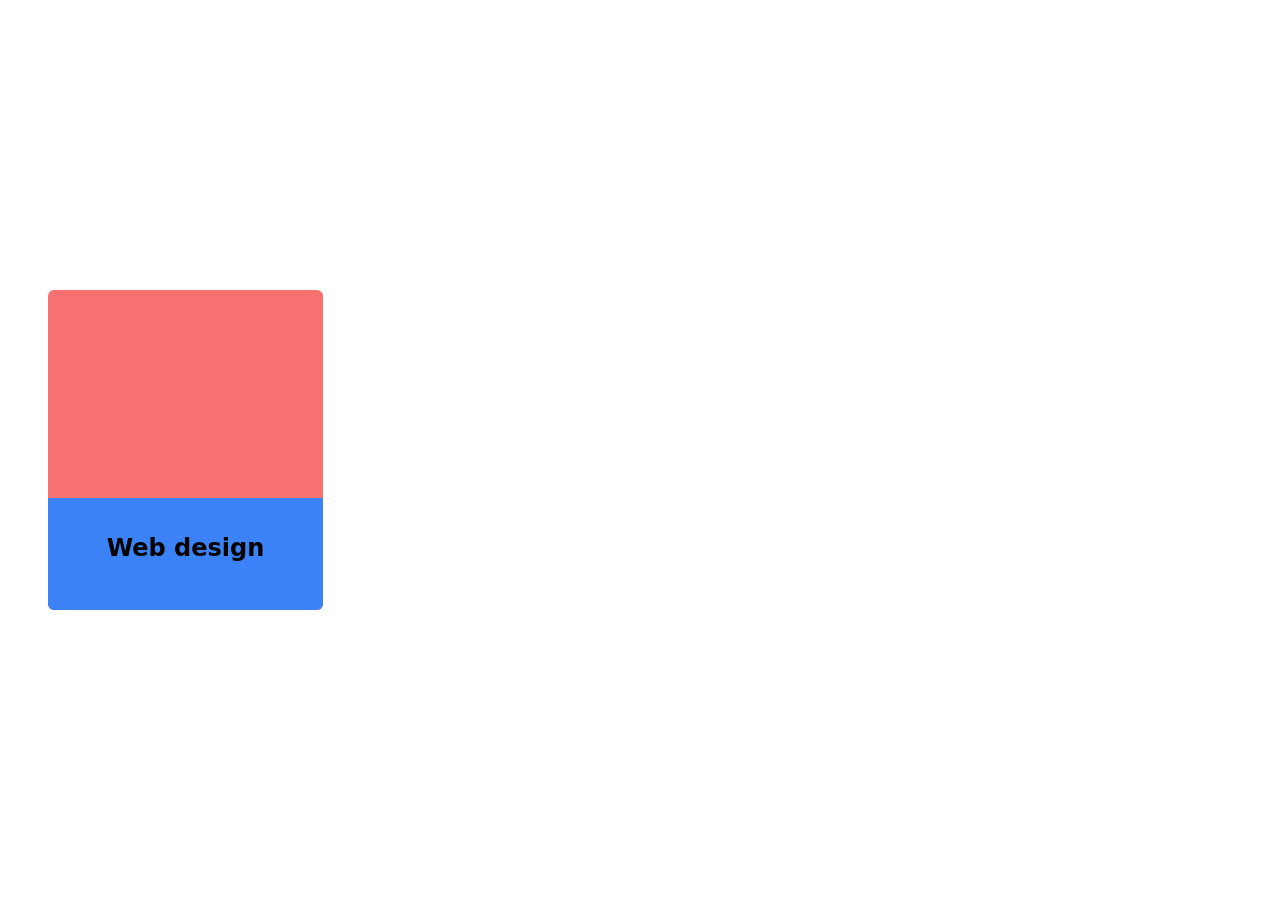
<file: index.html>
<!DOCTYPE html>
<html lang="en">
  <head>
    <meta charset="UTF-8" />
    <meta name="viewport" content="width=device-width, initial-scale=1.0" />
    <title>Document</title>
   <link rel="stylesheet" href="main.css" />
  </head>
  <body class="flex justify-center items-center h-screen mx-12">
    <a
      href="#"
      class="grid md:grid-cols-2 lg:grid-cols-4 w-screen gap-7 max-w-screen-xl"
    >
      <div class="relative h-80 w-full bg-red-400 rounded-md group">
        <div
          class="px-2 flex flex-col justify-center items-center bottom-0 absolute transition-all duration-1000 h-28 w-full rounded-b-md group-hover:h-80 group-hover:rounded-md bg-blue-500"
        >
          <h2 class="text-2xl font-semibold pb-3">Web design</h2>
          <p class="text-center hidden group-hover:block">
            Lorem ipsum dolor sit amet consectetur adipisicing elit. Tenetur,
            non?
          </p>
        </div>
      </div>
    </a>
  </body>
</html>
</file>
<file: main.css>
*, ::before, ::after {
  --tw-border-spacing-x: 0;
  --tw-border-spacing-y: 0;
  --tw-translate-x: 0;
  --tw-translate-y: 0;
  --tw-rotate: 0;
  --tw-skew-x: 0;
  --tw-skew-y: 0;
  --tw-scale-x: 1;
  --tw-scale-y: 1;
  --tw-pan-x:  ;
  --tw-pan-y:  ;
  --tw-pinch-zoom:  ;
  --tw-scroll-snap-strictness: proximity;
  --tw-gradient-from-position:  ;
  --tw-gradient-via-position:  ;
  --tw-gradient-to-position:  ;
  --tw-ordinal:  ;
  --tw-slashed-zero:  ;
  --tw-numeric-figure:  ;
  --tw-numeric-spacing:  ;
  --tw-numeric-fraction:  ;
  --tw-ring-inset:  ;
  --tw-ring-offset-width: 0px;
  --tw-ring-offset-color: #fff;
  --tw-ring-color: rgb(59 130 246 / 0.5);
  --tw-ring-offset-shadow: 0 0 #0000;
  --tw-ring-shadow: 0 0 #0000;
  --tw-shadow: 0 0 #0000;
  --tw-shadow-colored: 0 0 #0000;
  --tw-blur:  ;
  --tw-brightness:  ;
  --tw-contrast:  ;
  --tw-grayscale:  ;
  --tw-hue-rotate:  ;
  --tw-invert:  ;
  --tw-saturate:  ;
  --tw-sepia:  ;
  --tw-drop-shadow:  ;
  --tw-backdrop-blur:  ;
  --tw-backdrop-brightness:  ;
  --tw-backdrop-contrast:  ;
  --tw-backdrop-grayscale:  ;
  --tw-backdrop-hue-rotate:  ;
  --tw-backdrop-invert:  ;
  --tw-backdrop-opacity:  ;
  --tw-backdrop-saturate:  ;
  --tw-backdrop-sepia:  ;
  --tw-contain-size:  ;
  --tw-contain-layout:  ;
  --tw-contain-paint:  ;
  --tw-contain-style:  ;
}

::backdrop {
  --tw-border-spacing-x: 0;
  --tw-border-spacing-y: 0;
  --tw-translate-x: 0;
  --tw-translate-y: 0;
  --tw-rotate: 0;
  --tw-skew-x: 0;
  --tw-skew-y: 0;
  --tw-scale-x: 1;
  --tw-scale-y: 1;
  --tw-pan-x:  ;
  --tw-pan-y:  ;
  --tw-pinch-zoom:  ;
  --tw-scroll-snap-strictness: proximity;
  --tw-gradient-from-position:  ;
  --tw-gradient-via-position:  ;
  --tw-gradient-to-position:  ;
  --tw-ordinal:  ;
  --tw-slashed-zero:  ;
  --tw-numeric-figure:  ;
  --tw-numeric-spacing:  ;
  --tw-numeric-fraction:  ;
  --tw-ring-inset:  ;
  --tw-ring-offset-width: 0px;
  --tw-ring-offset-color: #fff;
  --tw-ring-color: rgb(59 130 246 / 0.5);
  --tw-ring-offset-shadow: 0 0 #0000;
  --tw-ring-shadow: 0 0 #0000;
  --tw-shadow: 0 0 #0000;
  --tw-shadow-colored: 0 0 #0000;
  --tw-blur:  ;
  --tw-brightness:  ;
  --tw-contrast:  ;
  --tw-grayscale:  ;
  --tw-hue-rotate:  ;
  --tw-invert:  ;
  --tw-saturate:  ;
  --tw-sepia:  ;
  --tw-drop-shadow:  ;
  --tw-backdrop-blur:  ;
  --tw-backdrop-brightness:  ;
  --tw-backdrop-contrast:  ;
  --tw-backdrop-grayscale:  ;
  --tw-backdrop-hue-rotate:  ;
  --tw-backdrop-invert:  ;
  --tw-backdrop-opacity:  ;
  --tw-backdrop-saturate:  ;
  --tw-backdrop-sepia:  ;
  --tw-contain-size:  ;
  --tw-contain-layout:  ;
  --tw-contain-paint:  ;
  --tw-contain-style:  ;
}

/*
! tailwindcss v3.4.13 | MIT License | https://tailwindcss.com
*/

/*
1. Prevent padding and border from affecting element width. (https://github.com/mozdevs/cssremedy/issues/4)
2. Allow adding a border to an element by just adding a border-width. (https://github.com/tailwindcss/tailwindcss/pull/116)
*/

*,
::before,
::after {
  box-sizing: border-box;
  /* 1 */
  border-width: 0;
  /* 2 */
  border-style: solid;
  /* 2 */
  border-color: #e5e7eb;
  /* 2 */
}

::before,
::after {
  --tw-content: '';
}

/*
1. Use a consistent sensible line-height in all browsers.
2. Prevent adjustments of font size after orientation changes in iOS.
3. Use a more readable tab size.
4. Use the user's configured `sans` font-family by default.
5. Use the user's configured `sans` font-feature-settings by default.
6. Use the user's configured `sans` font-variation-settings by default.
7. Disable tap highlights on iOS
*/

html,
:host {
  line-height: 1.5;
  /* 1 */
  -webkit-text-size-adjust: 100%;
  /* 2 */
  -moz-tab-size: 4;
  /* 3 */
  -o-tab-size: 4;
     tab-size: 4;
  /* 3 */
  font-family: ui-sans-serif, system-ui, sans-serif, "Apple Color Emoji", "Segoe UI Emoji", "Segoe UI Symbol", "Noto Color Emoji";
  /* 4 */
  font-feature-settings: normal;
  /* 5 */
  font-variation-settings: normal;
  /* 6 */
  -webkit-tap-highlight-color: transparent;
  /* 7 */
}

/*
1. Remove the margin in all browsers.
2. Inherit line-height from `html` so users can set them as a class directly on the `html` element.
*/

body {
  margin: 0;
  /* 1 */
  line-height: inherit;
  /* 2 */
}

/*
1. Add the correct height in Firefox.
2. Correct the inheritance of border color in Firefox. (https://bugzilla.mozilla.org/show_bug.cgi?id=190655)
3. Ensure horizontal rules are visible by default.
*/

hr {
  height: 0;
  /* 1 */
  color: inherit;
  /* 2 */
  border-top-width: 1px;
  /* 3 */
}

/*
Add the correct text decoration in Chrome, Edge, and Safari.
*/

abbr:where([title]) {
  -webkit-text-decoration: underline dotted;
          text-decoration: underline dotted;
}

/*
Remove the default font size and weight for headings.
*/

h1,
h2,
h3,
h4,
h5,
h6 {
  font-size: inherit;
  font-weight: inherit;
}

/*
Reset links to optimize for opt-in styling instead of opt-out.
*/

a {
  color: inherit;
  text-decoration: inherit;
}

/*
Add the correct font weight in Edge and Safari.
*/

b,
strong {
  font-weight: bolder;
}

/*
1. Use the user's configured `mono` font-family by default.
2. Use the user's configured `mono` font-feature-settings by default.
3. Use the user's configured `mono` font-variation-settings by default.
4. Correct the odd `em` font sizing in all browsers.
*/

code,
kbd,
samp,
pre {
  font-family: ui-monospace, SFMono-Regular, Menlo, Monaco, Consolas, "Liberation Mono", "Courier New", monospace;
  /* 1 */
  font-feature-settings: normal;
  /* 2 */
  font-variation-settings: normal;
  /* 3 */
  font-size: 1em;
  /* 4 */
}

/*
Add the correct font size in all browsers.
*/

small {
  font-size: 80%;
}

/*
Prevent `sub` and `sup` elements from affecting the line height in all browsers.
*/

sub,
sup {
  font-size: 75%;
  line-height: 0;
  position: relative;
  vertical-align: baseline;
}

sub {
  bottom: -0.25em;
}

sup {
  top: -0.5em;
}

/*
1. Remove text indentation from table contents in Chrome and Safari. (https://bugs.chromium.org/p/chromium/issues/detail?id=999088, https://bugs.webkit.org/show_bug.cgi?id=201297)
2. Correct table border color inheritance in all Chrome and Safari. (https://bugs.chromium.org/p/chromium/issues/detail?id=935729, https://bugs.webkit.org/show_bug.cgi?id=195016)
3. Remove gaps between table borders by default.
*/

table {
  text-indent: 0;
  /* 1 */
  border-color: inherit;
  /* 2 */
  border-collapse: collapse;
  /* 3 */
}

/*
1. Change the font styles in all browsers.
2. Remove the margin in Firefox and Safari.
3. Remove default padding in all browsers.
*/

button,
input,
optgroup,
select,
textarea {
  font-family: inherit;
  /* 1 */
  font-feature-settings: inherit;
  /* 1 */
  font-variation-settings: inherit;
  /* 1 */
  font-size: 100%;
  /* 1 */
  font-weight: inherit;
  /* 1 */
  line-height: inherit;
  /* 1 */
  letter-spacing: inherit;
  /* 1 */
  color: inherit;
  /* 1 */
  margin: 0;
  /* 2 */
  padding: 0;
  /* 3 */
}

/*
Remove the inheritance of text transform in Edge and Firefox.
*/

button,
select {
  text-transform: none;
}

/*
1. Correct the inability to style clickable types in iOS and Safari.
2. Remove default button styles.
*/

button,
input:where([type='button']),
input:where([type='reset']),
input:where([type='submit']) {
  -webkit-appearance: button;
  /* 1 */
  background-color: transparent;
  /* 2 */
  background-image: none;
  /* 2 */
}

/*
Use the modern Firefox focus style for all focusable elements.
*/

:-moz-focusring {
  outline: auto;
}

/*
Remove the additional `:invalid` styles in Firefox. (https://github.com/mozilla/gecko-dev/blob/2f9eacd9d3d995c937b4251a5557d95d494c9be1/layout/style/res/forms.css#L728-L737)
*/

:-moz-ui-invalid {
  box-shadow: none;
}

/*
Add the correct vertical alignment in Chrome and Firefox.
*/

progress {
  vertical-align: baseline;
}

/*
Correct the cursor style of increment and decrement buttons in Safari.
*/

::-webkit-inner-spin-button,
::-webkit-outer-spin-button {
  height: auto;
}

/*
1. Correct the odd appearance in Chrome and Safari.
2. Correct the outline style in Safari.
*/

[type='search'] {
  -webkit-appearance: textfield;
  /* 1 */
  outline-offset: -2px;
  /* 2 */
}

/*
Remove the inner padding in Chrome and Safari on macOS.
*/

::-webkit-search-decoration {
  -webkit-appearance: none;
}

/*
1. Correct the inability to style clickable types in iOS and Safari.
2. Change font properties to `inherit` in Safari.
*/

::-webkit-file-upload-button {
  -webkit-appearance: button;
  /* 1 */
  font: inherit;
  /* 2 */
}

/*
Add the correct display in Chrome and Safari.
*/

summary {
  display: list-item;
}

/*
Removes the default spacing and border for appropriate elements.
*/

blockquote,
dl,
dd,
h1,
h2,
h3,
h4,
h5,
h6,
hr,
figure,
p,
pre {
  margin: 0;
}

fieldset {
  margin: 0;
  padding: 0;
}

legend {
  padding: 0;
}

ol,
ul,
menu {
  list-style: none;
  margin: 0;
  padding: 0;
}

/*
Reset default styling for dialogs.
*/

dialog {
  padding: 0;
}

/*
Prevent resizing textareas horizontally by default.
*/

textarea {
  resize: vertical;
}

/*
1. Reset the default placeholder opacity in Firefox. (https://github.com/tailwindlabs/tailwindcss/issues/3300)
2. Set the default placeholder color to the user's configured gray 400 color.
*/

input::-moz-placeholder, textarea::-moz-placeholder {
  opacity: 1;
  /* 1 */
  color: #9ca3af;
  /* 2 */
}

input::placeholder,
textarea::placeholder {
  opacity: 1;
  /* 1 */
  color: #9ca3af;
  /* 2 */
}

/*
Set the default cursor for buttons.
*/

button,
[role="button"] {
  cursor: pointer;
}

/*
Make sure disabled buttons don't get the pointer cursor.
*/

:disabled {
  cursor: default;
}

/*
1. Make replaced elements `display: block` by default. (https://github.com/mozdevs/cssremedy/issues/14)
2. Add `vertical-align: middle` to align replaced elements more sensibly by default. (https://github.com/jensimmons/cssremedy/issues/14#issuecomment-634934210)
   This can trigger a poorly considered lint error in some tools but is included by design.
*/

img,
svg,
video,
canvas,
audio,
iframe,
embed,
object {
  display: block;
  /* 1 */
  vertical-align: middle;
  /* 2 */
}

/*
Constrain images and videos to the parent width and preserve their intrinsic aspect ratio. (https://github.com/mozdevs/cssremedy/issues/14)
*/

img,
video {
  max-width: 100%;
  height: auto;
}

/* Make elements with the HTML hidden attribute stay hidden by default */

[hidden] {
  display: none;
}

.invisible {
  visibility: hidden;
}

.absolute {
  position: absolute;
}

.relative {
  position: relative;
}

.inset-0 {
  inset: 0px;
}

.bottom-0 {
  bottom: 0px;
}

.left-0 {
  left: 0px;
}

.right-0 {
  right: 0px;
}

.top-0 {
  top: 0px;
}

.z-10 {
  z-index: 10;
}

.order-1 {
  order: 1;
}

.order-2 {
  order: 2;
}

.mx-5 {
  margin-left: 1.25rem;
  margin-right: 1.25rem;
}

.mx-2 {
  margin-left: 0.5rem;
  margin-right: 0.5rem;
}

.mx-20 {
  margin-left: 5rem;
  margin-right: 5rem;
}

.mx-12 {
  margin-left: 3rem;
  margin-right: 3rem;
}

.mx-16 {
  margin-left: 4rem;
  margin-right: 4rem;
}

.mb-4 {
  margin-bottom: 1rem;
}

.mb-6 {
  margin-bottom: 1.5rem;
}

.mt-10 {
  margin-top: 2.5rem;
}

.mt-20 {
  margin-top: 5rem;
}

.inline {
  display: inline;
}

.flex {
  display: flex;
}

.grid {
  display: grid;
}

.hidden {
  display: none;
}

.h-0 {
  height: 0px;
}

.h-1 {
  height: 0.25rem;
}

.h-10 {
  height: 2.5rem;
}

.h-12 {
  height: 3rem;
}

.h-16 {
  height: 4rem;
}

.h-2 {
  height: 0.5rem;
}

.h-20 {
  height: 5rem;
}

.h-3 {
  height: 0.75rem;
}

.h-4 {
  height: 1rem;
}

.h-40 {
  height: 10rem;
}

.h-5 {
  height: 1.25rem;
}

.h-6 {
  height: 1.5rem;
}

.h-8 {
  height: 2rem;
}

.h-full {
  height: 100%;
}

.h-screen {
  height: 100vh;
}

.h-80 {
  height: 20rem;
}

.h-fit {
  height: -moz-fit-content;
  height: fit-content;
}

.h-24 {
  height: 6rem;
}

.h-28 {
  height: 7rem;
}

.w-0 {
  width: 0px;
}

.w-1 {
  width: 0.25rem;
}

.w-1\/2 {
  width: 50%;
}

.w-10 {
  width: 2.5rem;
}

.w-12 {
  width: 3rem;
}

.w-16 {
  width: 4rem;
}

.w-2 {
  width: 0.5rem;
}

.w-20 {
  width: 5rem;
}

.w-3 {
  width: 0.75rem;
}

.w-4 {
  width: 1rem;
}

.w-5 {
  width: 1.25rem;
}

.w-6 {
  width: 1.5rem;
}

.w-64 {
  width: 16rem;
}

.w-8 {
  width: 2rem;
}

.w-full {
  width: 100%;
}

.w-60 {
  width: 15rem;
}

.w-screen {
  width: 100vw;
}

.w-24 {
  width: 6rem;
}

.max-w-lg {
  max-width: 32rem;
}

.max-w-screen-2xl {
  max-width: 1536px;
}

.max-w-screen-xl {
  max-width: 1280px;
}

.grow {
  flex-grow: 1;
}

.translate-x-4 {
  --tw-translate-x: 1rem;
  transform: translate(var(--tw-translate-x), var(--tw-translate-y)) rotate(var(--tw-rotate)) skewX(var(--tw-skew-x)) skewY(var(--tw-skew-y)) scaleX(var(--tw-scale-x)) scaleY(var(--tw-scale-y));
}

.translate-y-0 {
  --tw-translate-y: 0px;
  transform: translate(var(--tw-translate-x), var(--tw-translate-y)) rotate(var(--tw-rotate)) skewX(var(--tw-skew-x)) skewY(var(--tw-skew-y)) scaleX(var(--tw-scale-x)) scaleY(var(--tw-scale-y));
}

.translate-y-20 {
  --tw-translate-y: 5rem;
  transform: translate(var(--tw-translate-x), var(--tw-translate-y)) rotate(var(--tw-rotate)) skewX(var(--tw-skew-x)) skewY(var(--tw-skew-y)) scaleX(var(--tw-scale-x)) scaleY(var(--tw-scale-y));
}

.translate-y-5 {
  --tw-translate-y: 1.25rem;
  transform: translate(var(--tw-translate-x), var(--tw-translate-y)) rotate(var(--tw-rotate)) skewX(var(--tw-skew-x)) skewY(var(--tw-skew-y)) scaleX(var(--tw-scale-x)) scaleY(var(--tw-scale-y));
}

.rotate-45 {
  --tw-rotate: 45deg;
  transform: translate(var(--tw-translate-x), var(--tw-translate-y)) rotate(var(--tw-rotate)) skewX(var(--tw-skew-x)) skewY(var(--tw-skew-y)) scaleX(var(--tw-scale-x)) scaleY(var(--tw-scale-y));
}

.scale-50 {
  --tw-scale-x: .5;
  --tw-scale-y: .5;
  transform: translate(var(--tw-translate-x), var(--tw-translate-y)) rotate(var(--tw-rotate)) skewX(var(--tw-skew-x)) skewY(var(--tw-skew-y)) scaleX(var(--tw-scale-x)) scaleY(var(--tw-scale-y));
}

.scale-75 {
  --tw-scale-x: .75;
  --tw-scale-y: .75;
  transform: translate(var(--tw-translate-x), var(--tw-translate-y)) rotate(var(--tw-rotate)) skewX(var(--tw-skew-x)) skewY(var(--tw-skew-y)) scaleX(var(--tw-scale-x)) scaleY(var(--tw-scale-y));
}

.scale-x-50 {
  --tw-scale-x: .5;
  transform: translate(var(--tw-translate-x), var(--tw-translate-y)) rotate(var(--tw-rotate)) skewX(var(--tw-skew-x)) skewY(var(--tw-skew-y)) scaleX(var(--tw-scale-x)) scaleY(var(--tw-scale-y));
}

.scale-y-50 {
  --tw-scale-y: .5;
  transform: translate(var(--tw-translate-x), var(--tw-translate-y)) rotate(var(--tw-rotate)) skewX(var(--tw-skew-x)) skewY(var(--tw-skew-y)) scaleX(var(--tw-scale-x)) scaleY(var(--tw-scale-y));
}

.scale-y-75 {
  --tw-scale-y: .75;
  transform: translate(var(--tw-translate-x), var(--tw-translate-y)) rotate(var(--tw-rotate)) skewX(var(--tw-skew-x)) skewY(var(--tw-skew-y)) scaleX(var(--tw-scale-x)) scaleY(var(--tw-scale-y));
}

.transform {
  transform: translate(var(--tw-translate-x), var(--tw-translate-y)) rotate(var(--tw-rotate)) skewX(var(--tw-skew-x)) skewY(var(--tw-skew-y)) scaleX(var(--tw-scale-x)) scaleY(var(--tw-scale-y));
}

@keyframes bounce {
  0%, 100% {
    transform: translateY(-25%);
    animation-timing-function: cubic-bezier(0.8,0,1,1);
  }

  50% {
    transform: none;
    animation-timing-function: cubic-bezier(0,0,0.2,1);
  }
}

.animate-bounce {
  animation: bounce 1s infinite;
}

@keyframes ping {
  75%, 100% {
    transform: scale(2);
    opacity: 0;
  }
}

.animate-ping {
  animation: ping 1s cubic-bezier(0, 0, 0.2, 1) infinite;
}

@keyframes pulse {
  50% {
    opacity: .5;
  }
}

.animate-pulse {
  animation: pulse 2s cubic-bezier(0.4, 0, 0.6, 1) infinite;
}

@keyframes spin {
  to {
    transform: rotate(360deg);
  }
}

.animate-spin {
  animation: spin 1s linear infinite;
}

.cursor-pointer {
  cursor: pointer;
}

.grid-cols-2 {
  grid-template-columns: repeat(2, minmax(0, 1fr));
}

.grid-cols-3 {
  grid-template-columns: repeat(3, minmax(0, 1fr));
}

.grid-cols-4 {
  grid-template-columns: repeat(4, minmax(0, 1fr));
}

.flex-col {
  flex-direction: column;
}

.items-center {
  align-items: center;
}

.justify-center {
  justify-content: center;
}

.gap-1 {
  gap: 0.25rem;
}

.gap-10 {
  gap: 2.5rem;
}

.gap-3 {
  gap: 0.75rem;
}

.gap-4 {
  gap: 1rem;
}

.gap-2 {
  gap: 0.5rem;
}

.gap-5 {
  gap: 1.25rem;
}

.gap-6 {
  gap: 1.5rem;
}

.gap-7 {
  gap: 1.75rem;
}

.space-x-1 > :not([hidden]) ~ :not([hidden]) {
  --tw-space-x-reverse: 0;
  margin-right: calc(0.25rem * var(--tw-space-x-reverse));
  margin-left: calc(0.25rem * calc(1 - var(--tw-space-x-reverse)));
}

.space-x-2 > :not([hidden]) ~ :not([hidden]) {
  --tw-space-x-reverse: 0;
  margin-right: calc(0.5rem * var(--tw-space-x-reverse));
  margin-left: calc(0.5rem * calc(1 - var(--tw-space-x-reverse)));
}

.space-x-4 > :not([hidden]) ~ :not([hidden]) {
  --tw-space-x-reverse: 0;
  margin-right: calc(1rem * var(--tw-space-x-reverse));
  margin-left: calc(1rem * calc(1 - var(--tw-space-x-reverse)));
}

.rounded {
  border-radius: 0.25rem;
}

.rounded-full {
  border-radius: 9999px;
}

.rounded-lg {
  border-radius: 0.5rem;
}

.rounded-md {
  border-radius: 0.375rem;
}

.rounded-s-md {
  border-start-start-radius: 0.375rem;
  border-end-start-radius: 0.375rem;
}

.rounded-l-md {
  border-top-left-radius: 0.375rem;
  border-bottom-left-radius: 0.375rem;
}

.rounded-e-md {
  border-start-end-radius: 0.375rem;
  border-end-end-radius: 0.375rem;
}

.rounded-e-xl {
  border-start-end-radius: 0.75rem;
  border-end-end-radius: 0.75rem;
}

.rounded-s-2xl {
  border-start-start-radius: 1rem;
  border-end-start-radius: 1rem;
}

.rounded-t-3xl {
  border-top-left-radius: 1.5rem;
  border-top-right-radius: 1.5rem;
}

.rounded-b-md {
  border-bottom-right-radius: 0.375rem;
  border-bottom-left-radius: 0.375rem;
}

.rounded-ss-md {
  border-start-start-radius: 0.375rem;
}

.rounded-se-lg {
  border-start-end-radius: 0.5rem;
}

.rounded-ee-xl {
  border-end-end-radius: 0.75rem;
}

.rounded-tl {
  border-top-left-radius: 0.25rem;
}

.rounded-tl-lg {
  border-top-left-radius: 0.5rem;
}

.rounded-bl-lg {
  border-bottom-left-radius: 0.5rem;
}

.border {
  border-width: 1px;
}

.border-2 {
  border-width: 2px;
}

.border-4 {
  border-width: 4px;
}

.border-8 {
  border-width: 8px;
}

.border-b-0 {
  border-bottom-width: 0px;
}

.border-l-8 {
  border-left-width: 8px;
}

.border-r-8 {
  border-right-width: 8px;
}

.border-t-8 {
  border-top-width: 8px;
}

.border-dashed {
  border-style: dashed;
}

.border-dotted {
  border-style: dotted;
}

.border-blue-500 {
  --tw-border-opacity: 1;
  border-color: rgb(59 130 246 / var(--tw-border-opacity));
}

.border-white {
  --tw-border-opacity: 1;
  border-color: rgb(255 255 255 / var(--tw-border-opacity));
}

.border-l-transparent {
  border-left-color: transparent;
}

.border-r-transparent {
  border-right-color: transparent;
}

.border-t-blue-500 {
  --tw-border-opacity: 1;
  border-top-color: rgb(59 130 246 / var(--tw-border-opacity));
}

.border-t-transparent {
  border-top-color: transparent;
}

.bg-blue-400 {
  --tw-bg-opacity: 1;
  background-color: rgb(96 165 250 / var(--tw-bg-opacity));
}

.bg-blue-500 {
  --tw-bg-opacity: 1;
  background-color: rgb(59 130 246 / var(--tw-bg-opacity));
}

.bg-gray-100 {
  --tw-bg-opacity: 1;
  background-color: rgb(243 244 246 / var(--tw-bg-opacity));
}

.bg-gray-200 {
  --tw-bg-opacity: 1;
  background-color: rgb(229 231 235 / var(--tw-bg-opacity));
}

.bg-gray-900 {
  --tw-bg-opacity: 1;
  background-color: rgb(17 24 39 / var(--tw-bg-opacity));
}

.bg-green-400 {
  --tw-bg-opacity: 1;
  background-color: rgb(74 222 128 / var(--tw-bg-opacity));
}

.bg-green-500 {
  --tw-bg-opacity: 1;
  background-color: rgb(34 197 94 / var(--tw-bg-opacity));
}

.bg-purple-500 {
  --tw-bg-opacity: 1;
  background-color: rgb(168 85 247 / var(--tw-bg-opacity));
}

.bg-red-500 {
  --tw-bg-opacity: 1;
  background-color: rgb(239 68 68 / var(--tw-bg-opacity));
}

.bg-transparent {
  background-color: transparent;
}

.bg-white {
  --tw-bg-opacity: 1;
  background-color: rgb(255 255 255 / var(--tw-bg-opacity));
}

.bg-yellow-400 {
  --tw-bg-opacity: 1;
  background-color: rgb(250 204 21 / var(--tw-bg-opacity));
}

.bg-yellow-500 {
  --tw-bg-opacity: 1;
  background-color: rgb(234 179 8 / var(--tw-bg-opacity));
}

.bg-red-400 {
  --tw-bg-opacity: 1;
  background-color: rgb(248 113 113 / var(--tw-bg-opacity));
}

.bg-gradient-to-r {
  background-image: linear-gradient(to right, var(--tw-gradient-stops));
}

.from-blue-400 {
  --tw-gradient-from: #60a5fa var(--tw-gradient-from-position);
  --tw-gradient-to: rgb(96 165 250 / 0) var(--tw-gradient-to-position);
  --tw-gradient-stops: var(--tw-gradient-from), var(--tw-gradient-to);
}

.to-purple-600 {
  --tw-gradient-to: #9333ea var(--tw-gradient-to-position);
}

.px-4 {
  padding-left: 1rem;
  padding-right: 1rem;
}

.px-6 {
  padding-left: 1.5rem;
  padding-right: 1.5rem;
}

.py-3 {
  padding-top: 0.75rem;
  padding-bottom: 0.75rem;
}

.px-20 {
  padding-left: 5rem;
  padding-right: 5rem;
}

.px-2 {
  padding-left: 0.5rem;
  padding-right: 0.5rem;
}

.px-1 {
  padding-left: 0.25rem;
  padding-right: 0.25rem;
}

.pb-3 {
  padding-bottom: 0.75rem;
}

.text-center {
  text-align: center;
}

.text-2xl {
  font-size: 1.5rem;
  line-height: 2rem;
}

.text-4xl {
  font-size: 2.25rem;
  line-height: 2.5rem;
}

.text-lg {
  font-size: 1.125rem;
  line-height: 1.75rem;
}

.font-bold {
  font-weight: 700;
}

.font-semibold {
  font-weight: 600;
}

.italic {
  font-style: italic;
}

.text-black {
  --tw-text-opacity: 1;
  color: rgb(0 0 0 / var(--tw-text-opacity));
}

.text-blue-600 {
  --tw-text-opacity: 1;
  color: rgb(37 99 235 / var(--tw-text-opacity));
}

.text-gray-900 {
  --tw-text-opacity: 1;
  color: rgb(17 24 39 / var(--tw-text-opacity));
}

.text-red-500 {
  --tw-text-opacity: 1;
  color: rgb(239 68 68 / var(--tw-text-opacity));
}

.text-white {
  --tw-text-opacity: 1;
  color: rgb(255 255 255 / var(--tw-text-opacity));
}

.text-yellow-400 {
  --tw-text-opacity: 1;
  color: rgb(250 204 21 / var(--tw-text-opacity));
}

.opacity-0 {
  opacity: 0;
}

.opacity-100 {
  opacity: 1;
}

.opacity-25 {
  opacity: 0.25;
}

.opacity-50 {
  opacity: 0.5;
}

.opacity-75 {
  opacity: 0.75;
}

.transition-all {
  transition-property: all;
  transition-timing-function: cubic-bezier(0.4, 0, 0.2, 1);
  transition-duration: 150ms;
}

.transition-transform {
  transition-property: transform;
  transition-timing-function: cubic-bezier(0.4, 0, 0.2, 1);
  transition-duration: 150ms;
}

.transition-opacity {
  transition-property: opacity;
  transition-timing-function: cubic-bezier(0.4, 0, 0.2, 1);
  transition-duration: 150ms;
}

.delay-100 {
  transition-delay: 100ms;
}

.delay-150 {
  transition-delay: 150ms;
}

.delay-200 {
  transition-delay: 200ms;
}

.delay-300 {
  transition-delay: 300ms;
}

.duration-200 {
  transition-duration: 200ms;
}

.duration-300 {
  transition-duration: 300ms;
}

.duration-700 {
  transition-duration: 700ms;
}

.duration-500 {
  transition-duration: 500ms;
}

.duration-1000 {
  transition-duration: 1000ms;
}

.duration-100 {
  transition-duration: 100ms;
}

.ease-in-out {
  transition-timing-function: cubic-bezier(0.4, 0, 0.2, 1);
}

.ease-out {
  transition-timing-function: cubic-bezier(0, 0, 0.2, 1);
}

.hover\:block:hover {
  display: block;
}

.hover\:h-40:hover {
  height: 10rem;
}

.hover\:h-80:hover {
  height: 20rem;
}

.hover\:rotate-2:hover {
  --tw-rotate: 2deg;
  transform: translate(var(--tw-translate-x), var(--tw-translate-y)) rotate(var(--tw-rotate)) skewX(var(--tw-skew-x)) skewY(var(--tw-skew-y)) scaleX(var(--tw-scale-x)) scaleY(var(--tw-scale-y));
}

.hover\:scale-110:hover {
  --tw-scale-x: 1.1;
  --tw-scale-y: 1.1;
  transform: translate(var(--tw-translate-x), var(--tw-translate-y)) rotate(var(--tw-rotate)) skewX(var(--tw-skew-x)) skewY(var(--tw-skew-y)) scaleX(var(--tw-scale-x)) scaleY(var(--tw-scale-y));
}

.hover\:rounded-md:hover {
  border-radius: 0.375rem;
}

.hover\:border-yellow-400:hover {
  --tw-border-opacity: 1;
  border-color: rgb(250 204 21 / var(--tw-border-opacity));
}

.hover\:bg-gray-200:hover {
  --tw-bg-opacity: 1;
  background-color: rgb(229 231 235 / var(--tw-bg-opacity));
}

.focus\:outline-none:focus {
  outline: 2px solid transparent;
  outline-offset: 2px;
}

.focus\:ring-4:focus {
  --tw-ring-offset-shadow: var(--tw-ring-inset) 0 0 0 var(--tw-ring-offset-width) var(--tw-ring-offset-color);
  --tw-ring-shadow: var(--tw-ring-inset) 0 0 0 calc(4px + var(--tw-ring-offset-width)) var(--tw-ring-color);
  box-shadow: var(--tw-ring-offset-shadow), var(--tw-ring-shadow), var(--tw-shadow, 0 0 #0000);
}

.focus\:ring-yellow-300:focus {
  --tw-ring-opacity: 1;
  --tw-ring-color: rgb(253 224 71 / var(--tw-ring-opacity));
}

.group:hover .group-hover\:visible {
  visibility: visible;
}

.group:hover .group-hover\:block {
  display: block;
}

.group:hover .group-hover\:inline-block {
  display: inline-block;
}

.group:hover .group-hover\:inline {
  display: inline;
}

.group:hover .group-hover\:flex {
  display: flex;
}

.group:hover .group-hover\:h-80 {
  height: 20rem;
}

.group:hover .group-hover\:translate-y-0 {
  --tw-translate-y: 0px;
  transform: translate(var(--tw-translate-x), var(--tw-translate-y)) rotate(var(--tw-rotate)) skewX(var(--tw-skew-x)) skewY(var(--tw-skew-y)) scaleX(var(--tw-scale-x)) scaleY(var(--tw-scale-y));
}

.group:hover .group-hover\:rounded-md {
  border-radius: 0.375rem;
}

.group:hover .group-hover\:opacity-100 {
  opacity: 1;
}

@media (min-width: 640px) {
  .sm\:px-8 {
    padding-left: 2rem;
    padding-right: 2rem;
  }
}

@media (min-width: 768px) {
  .md\:w-full {
    width: 100%;
  }

  .md\:grid-cols-2 {
    grid-template-columns: repeat(2, minmax(0, 1fr));
  }

  .md\:text-5xl {
    font-size: 3rem;
    line-height: 1;
  }

  .md\:text-xl {
    font-size: 1.25rem;
    line-height: 1.75rem;
  }
}

@media (min-width: 1024px) {
  .lg\:grid-cols-4 {
    grid-template-columns: repeat(4, minmax(0, 1fr));
  }
}

@media (min-width: 1280px) {
  .xl\:grid-cols-4 {
    grid-template-columns: repeat(4, minmax(0, 1fr));
  }
}
</file>
